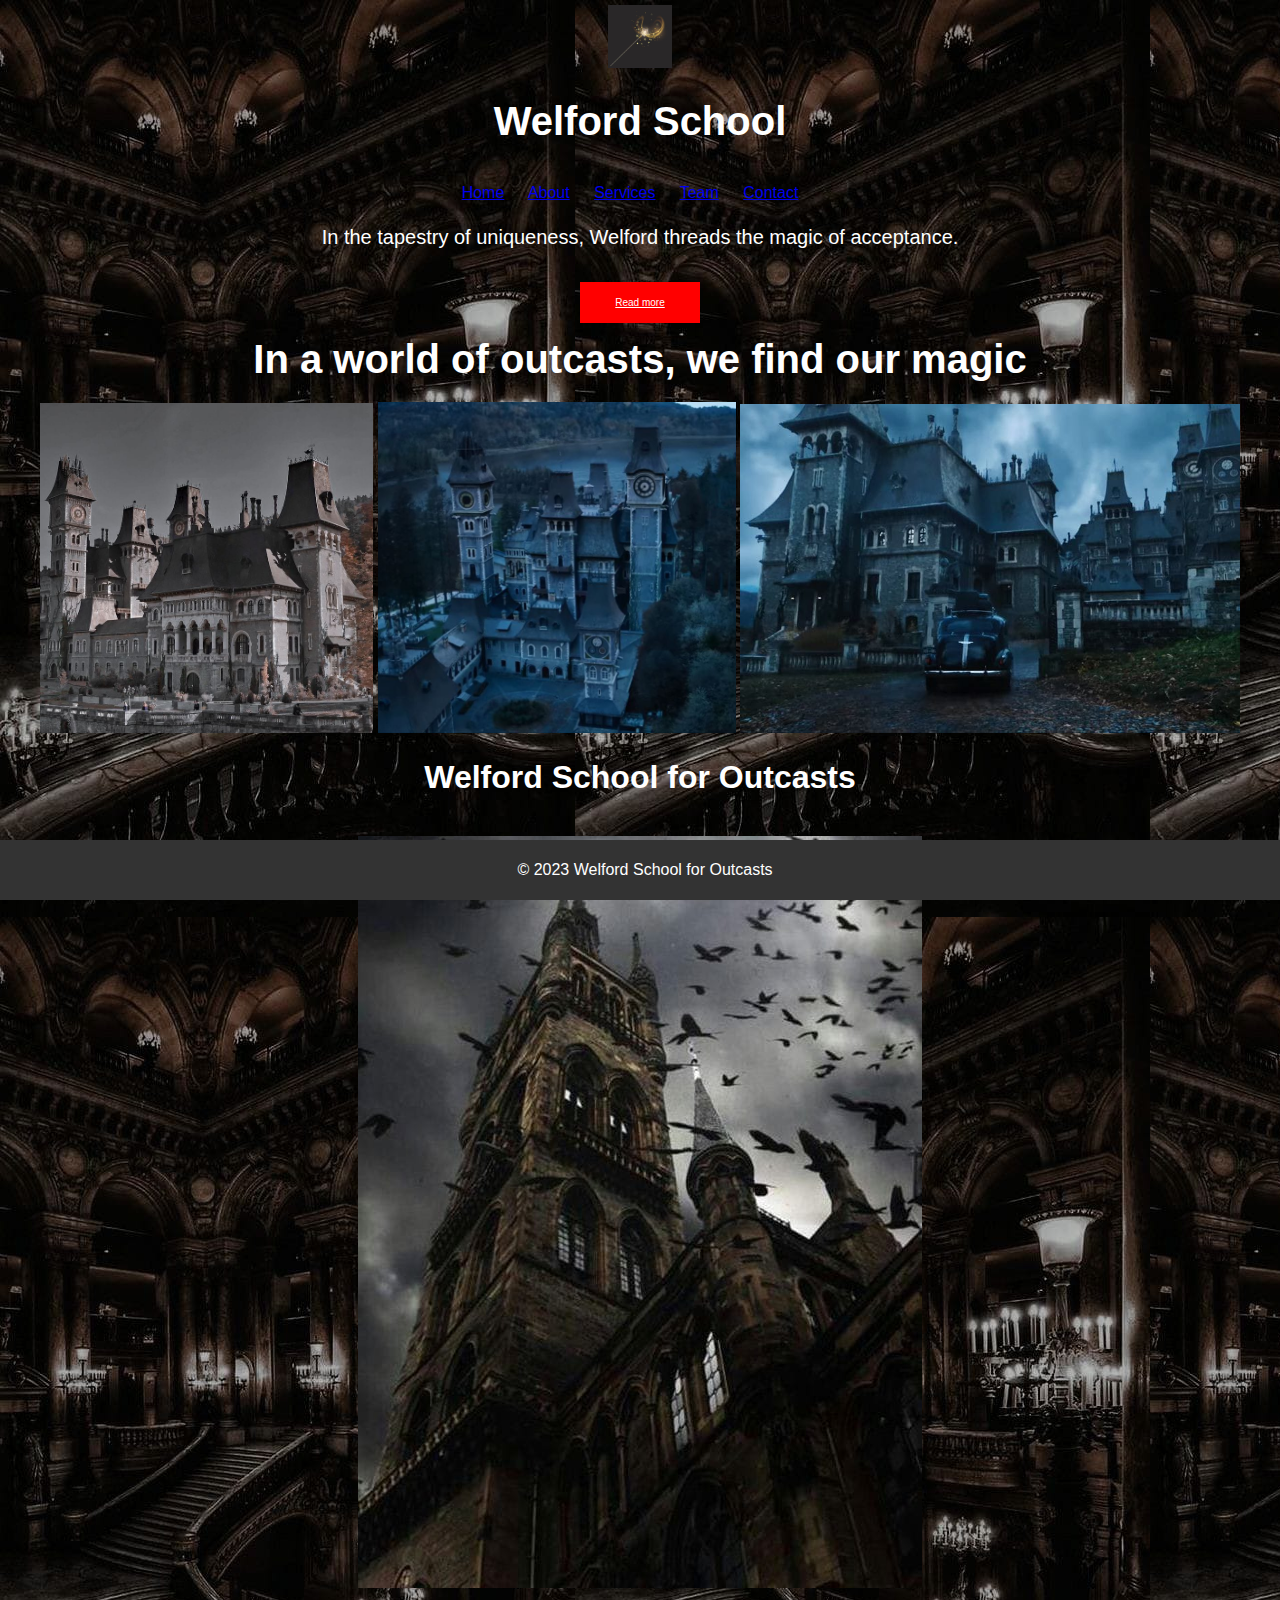
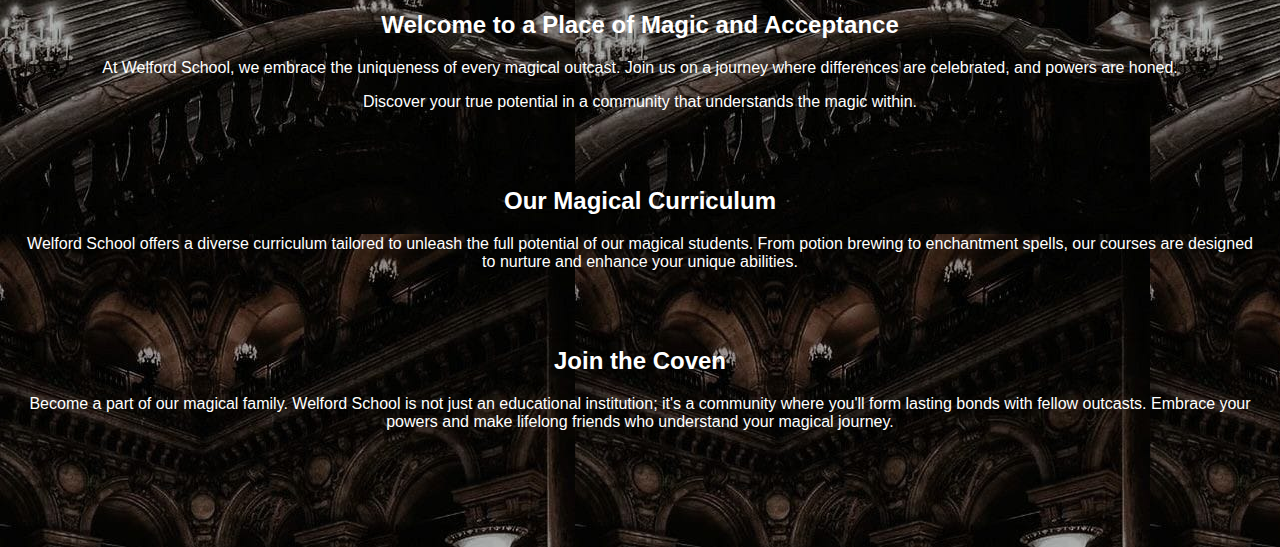
<file: index.html>
<!DOCTYPE html>
<html>
<head>
     <meta charset="utf-8">
     <meta name="viewport" content="width=device-width, intial-scale=1">
     <title>Background Image</title>
</head>
<body background="w1.jpg">
</body>
</html>

<div style="margin-top:5px;"><img style="width:5%;"src="ww.jpg">
<h1 style="color:white; font-size:40px; text-align:center;">Welford School</h1>


<div style="text-align:center; margin-top:40px;">
<a style=" padding-right:20px;" href="home.html">Home</a>
<a style=" padding-right:20px;"href="about.html">About</a>
<a style=" padding-right:20px;"href="services.html">Services</a>
<a style=" padding-right:20px;"href="team.html">Team</a>
<a style=" padding-right:20px;"href="contact.html">Contact</a>
</div>

<p style="font-size:20px; text-align:center; line-height: 30px; margin-bottom:40px;color:white">In the tapestry of uniqueness, Welford threads the magic of acceptance.</p>

<div style="text-align:center"><a style="font-size:10px; background-color:red;padding:15px 35px 15px 35px;color:white;"href="https://en.wikipedia.org/wiki/Magician_(fantasy)">Read more</a></div>

<h1 style="width:60%">

<h1 style="font-size:40px; text-align:center;color:white">In a world of outcasts, we find our magic</h1>

 <img style="width:26%;"src="w2.jpg">
 <img style="width:28%;"src="w3.jpg">
<img style="width:39%;"src="w4.jpg">




<!DOCTYPE html>
<html lang="en">
<head>
    <meta charset="UTF-8">
    <meta name="viewport" content="width=device-width, initial-scale=1.0">
    <title>Welford School for Outcasts</title>
    <style>
        body {
font-family: 'Arial', sans-serif;
            background-color: #f0f0f0;
            
            margin: 0;
            padding: 0;
            text-align: center;
color:white
        }

        
        h1 {
            margin-bottom: 20px;
        }

        section {
            padding: 20px;
        }

        .intro-image {
            max-width: 100%;
            height: auto;
        }

        footer {
            background-color: #333;
            color: #fff;
            padding: 5px;
            position: fixed;
            bottom: 0;
            width: 100%;
        }
    </style>
</head>
<body>

    <header>
        <h1>Welford School for Outcasts</h1>
    </header>

    <section>
        <img src="w5.jpg" alt="Welford School" class="intro-image">
        <h2>Welcome to a Place of Magic and Acceptance</h2>
        <p>At Welford School, we embrace the uniqueness of every magical outcast. Join us on a journey where differences are celebrated, and powers are honed.</p>
        <p>Discover your true potential in a community that understands the magic within.</p>
    </section>

    <section>
        <h2>Our Magical Curriculum</h2>
        <p>Welford School offers a diverse curriculum tailored to unleash the full potential of our magical students. From potion brewing to enchantment spells, our courses are designed to nurture and enhance your unique abilities.</p>
    </section>

    <section>
        <h2>Join the Coven</h2>
        <p>Become a part of our magical family. Welford School is not just an educational institution; it's a community where you'll form lasting bonds with fellow outcasts. Embrace your powers and make lifelong friends who understand your magical journey.</p>
    </section>



    <footer>
        <p>&copy; 2023 Welford School for Outcasts</p>
    </footer>
<section>
<section>

</body>
</html>
</file>
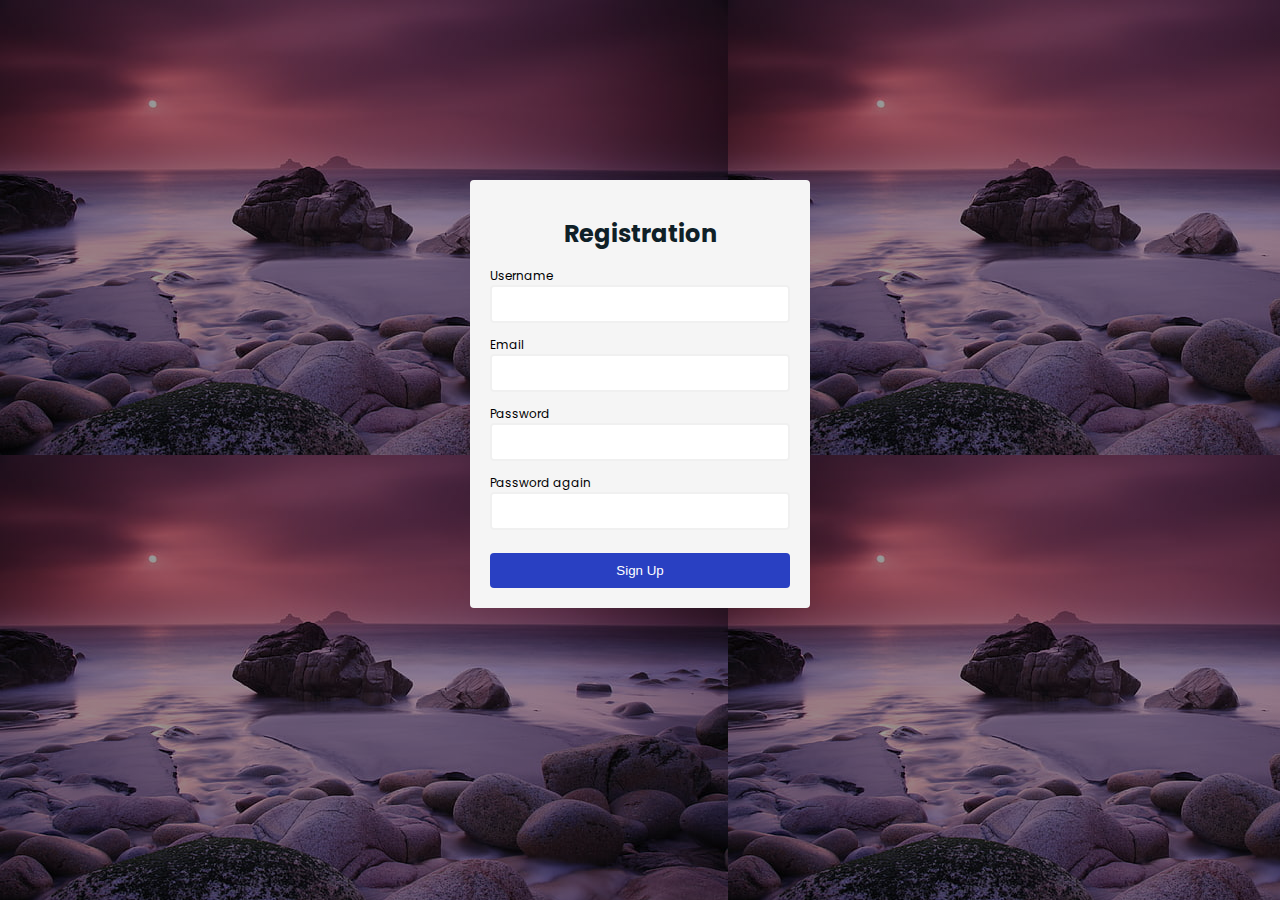
<file: web proj2/index.html>
<html lang="en">
<head>
    <meta charset="UTF-8">
    <meta http-equiv="X-UA-Compatible" content="IE=edge">
    <meta name="viewport" content="width=device-width, initial-scale=1.0">
    <title>Form Validation</title>
    <link rel="preconnect" href="https://fonts.googleapis.com">
    <link rel="preconnect" href="https://fonts.gstatic.com" crossorigin>
    <link href="https://fonts.googleapis.com/css2?family=Poppins:wght@400;700&display=swap" rel="stylesheet">
    <link rel="stylesheet" href="./style.css">
    <script defer src="./index.js"></script>
</head>
<body>
    <div class="container">
        <form id="form" action="/">
            <h1>Registration</h1>
            <div class="input-control">
                <label for="username">Username</label>
                <input id="username" name="username" type="text">
                <div class="error"></div>
            </div>
            <div class="input-control">
                <label for="email">Email</label>
                <input id="email" name="email" type="text">
                <div class="error"></div>
            </div>
            <div class="input-control">
                <label for="password">Password</label>
                <input id="password"name="password" type="password">
                <div class="error"></div>
            </div>
            <div class="input-control">
                <label for="password2">Password again</label>
                <input id="password2"name="password2" type="password">
                <div class="error"></div>
            </div>
            <button type="submit">Sign Up</button>
        </form>
    </div>
</body>
</html>
</file>
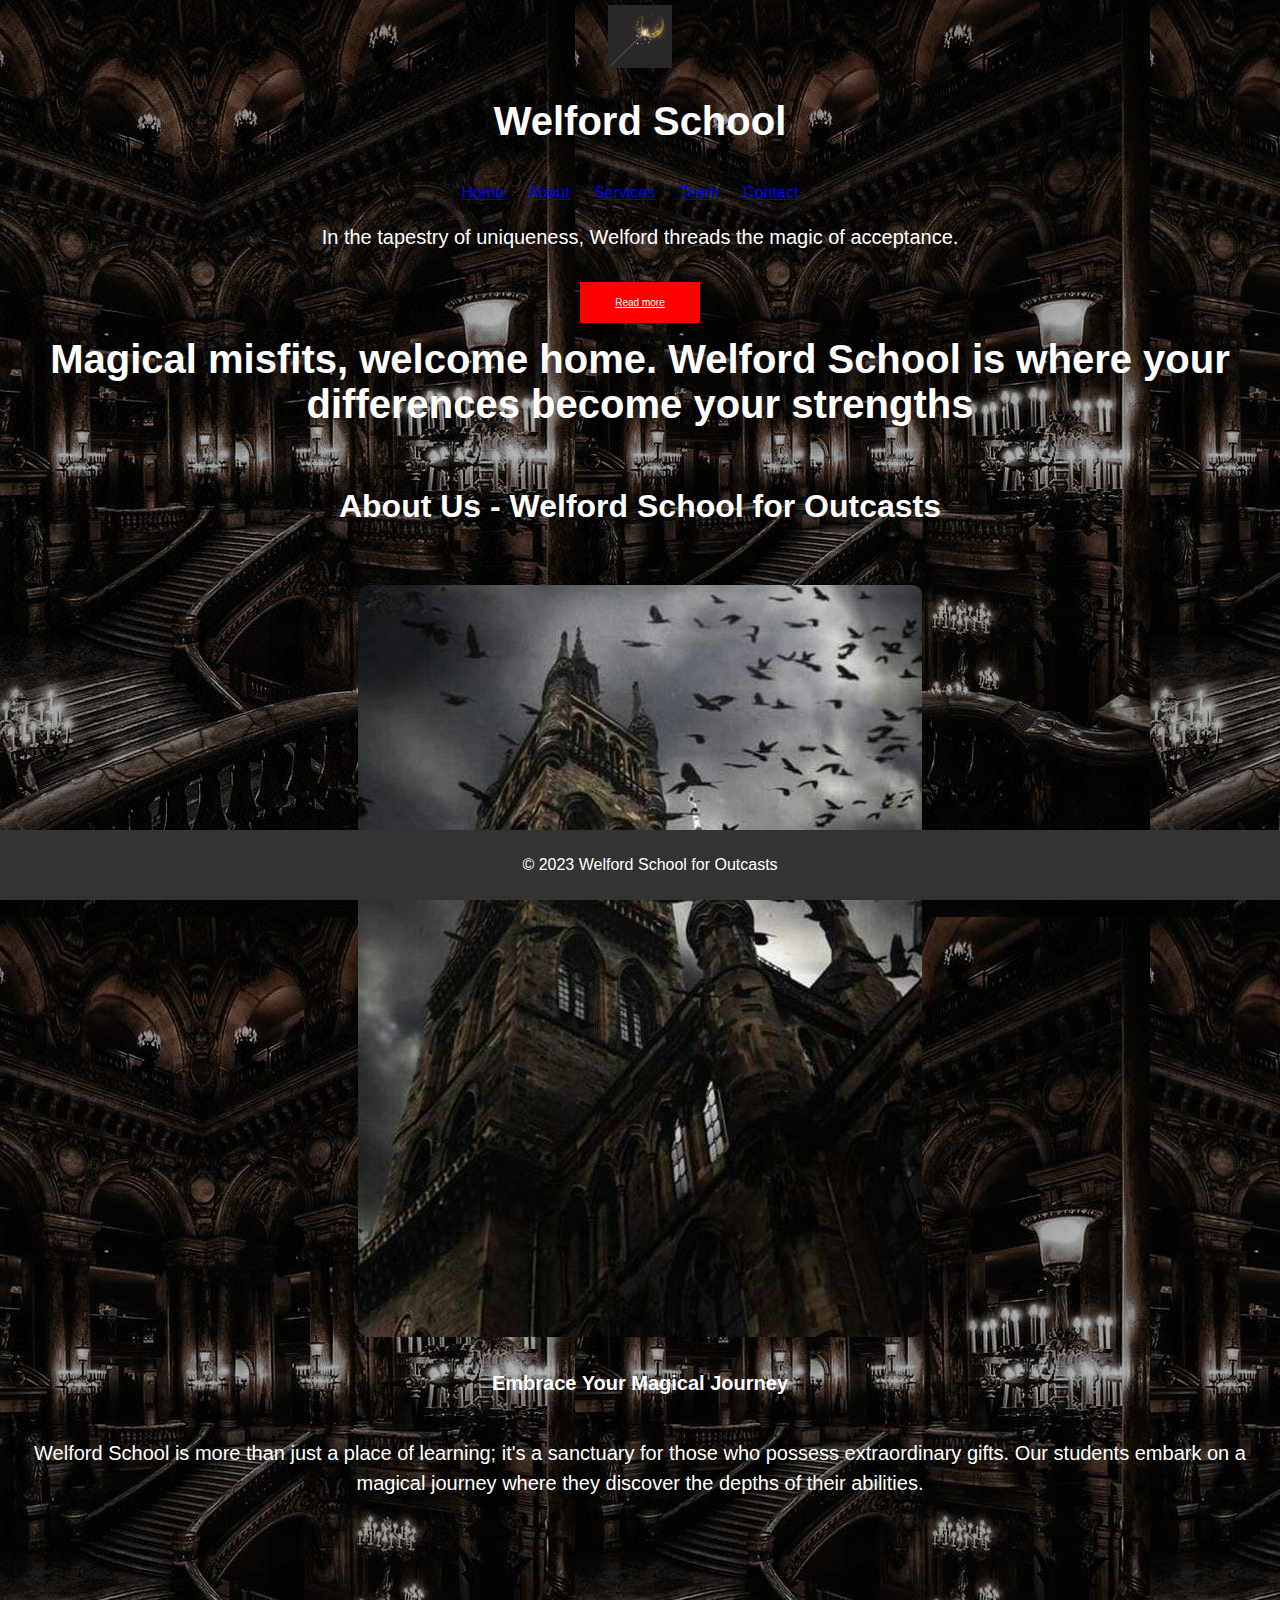
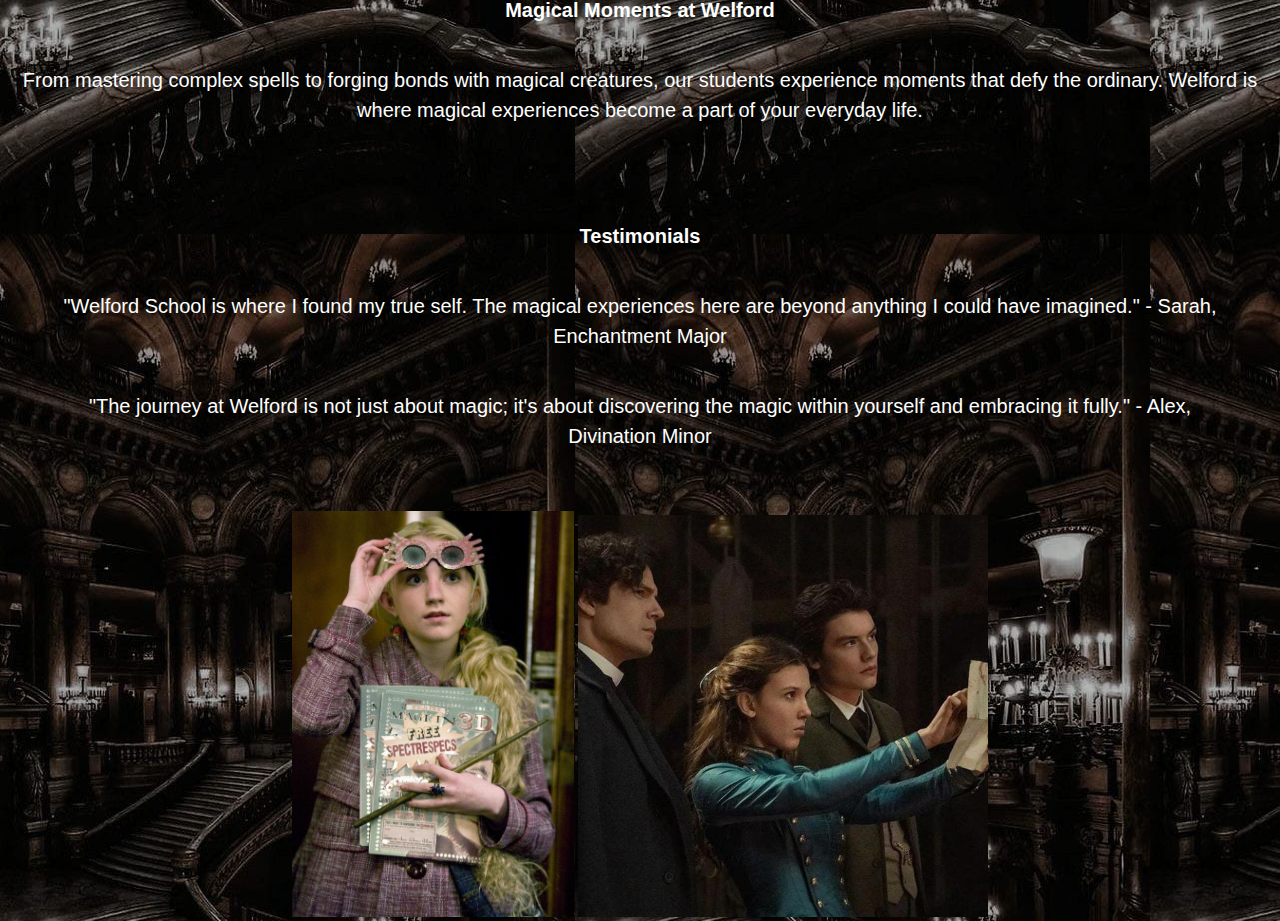
<file: about.html>
<!DOCTYPE html>
<html>
<head>
     <meta charset="utf-8">
     <meta name="viewport" content="width=device-width, intial-scale=1">
     <title>Background Image</title>
</head>
<body background="w1.jpg">
</body>
</html>

<div style="margin-top:5px;"><img style="width:5%;"src="ww.jpg">
<h1 style="color:white; font-size:40px; text-align:center;">Welford School</h1>


<div style="text-align:center; margin-top:40px;">
<a style=" padding-right:20px;" href="home.html">Home</a>
<a style=" padding-right:20px;"href="about.html">About</a>
<a style=" padding-right:20px;"href="services.html">Services</a>
<a style=" padding-right:20px;"href="team.html">Team</a>
<a style=" padding-right:20px;"href="contact.html">Contact</a>
</div>

<p style="font-size:20px; text-align:center; line-height: 30px; margin-bottom:40px;color:white">In the tapestry of uniqueness, Welford threads the magic of acceptance.</p>

<div style="text-align:center"><a style="font-size:10px; background-color:red;padding:15px 35px 15px 35px;color:white;"href="https://en.wikipedia.org/wiki/Magician_(fantasy)">Read more</a></div>

<h1 style="width:60%">

<h1 style="font-size:40px; text-align:center;color:white">Magical misfits, welcome home. Welford School is where your differences become your strengths</h1>



<!DOCTYPE html>
<html lang="en">
<head>
    <meta charset="UTF-8">
    <meta name="viewport" content="width=device-width, initial-scale=1.0">
    <title>About Us - Welford School for Outcasts</title>
    <style>
        body {
            font-family: 'Arial', sans-serif;
            background-color: #f0f0f0;
            margin: 0;
            padding: 0;
            text-align: center;
        }

        header {
         
            color: white;
            padding: 20px;
        }

        h1 {
            margin-bottom: 20px;
color:"white"
        }

        section {
            padding: 20px;
        }

        .student-image {
            max-width: 100%;
            height: auto;
            border-radius: 10px;
            margin-bottom: 10px;
        }

        footer {
            background-color: #333;
            color:white;
            padding: 10px;
            position: fixed;
            bottom: 0;
            width: 100%;
        }
    </style>
</head>
<body>

    <header>
        <h1>About Us - Welford School for Outcasts</h1>
    </header>

    <section>
        <img src="w5.jpg" alt="Student Experience" class="student-image">
        <h2 style="font-size:20px; text-align:center; line-height: 30px; margin-bottom:40px;color:white">Embrace Your Magical Journey</h2>
        <p style="font-size:20px; text-align:center; line-height: 30px; margin-bottom:40px;color:white">Welford School is more than just a place of learning; it's a sanctuary for those who possess extraordinary gifts. Our students embark on a magical journey where they discover the depths of their abilities.</p>
    </section>

    <section>
        <h2 style="font-size:20px; text-align:center; line-height: 30px; margin-bottom:40px;color:white">Magical Moments at Welford</h2>
        <p style="font-size:20px; text-align:center; line-height: 30px; margin-bottom:40px;color:white">From mastering complex spells to forging bonds with magical creatures, our students experience moments that defy the ordinary. Welford is where magical experiences become a part of your everyday life.</p>
    </section>

    <section>
        <h2 style="font-size:20px; text-align:center; line-height: 30px; margin-bottom:40px;color:white">Testimonials</h2>
        <blockquote>
            <p style="font-size:20px; text-align:center; line-height: 30px; margin-bottom:40px;color:white">"Welford School is where I found my true self. The magical experiences here are beyond anything I could have imagined." - Sarah, Enchantment Major</p>
        </blockquote>
        <blockquote>
            <p style="font-size:20px; text-align:center; line-height: 30px; margin-bottom:40px;color:white">"The journey at Welford is not just about magic; it's about discovering the magic within yourself and embracing it fully." - Alex, Divination Minor</p>
        </blockquote>
    </section>
  <img style="width:22%;"src="WA.jpg">
 <img style="width:32%;"src="WA1.jpg">
    <footer>
        <p>&copy; 2023 Welford School for Outcasts</p>
    </footer>

</body>
</html>
</file>
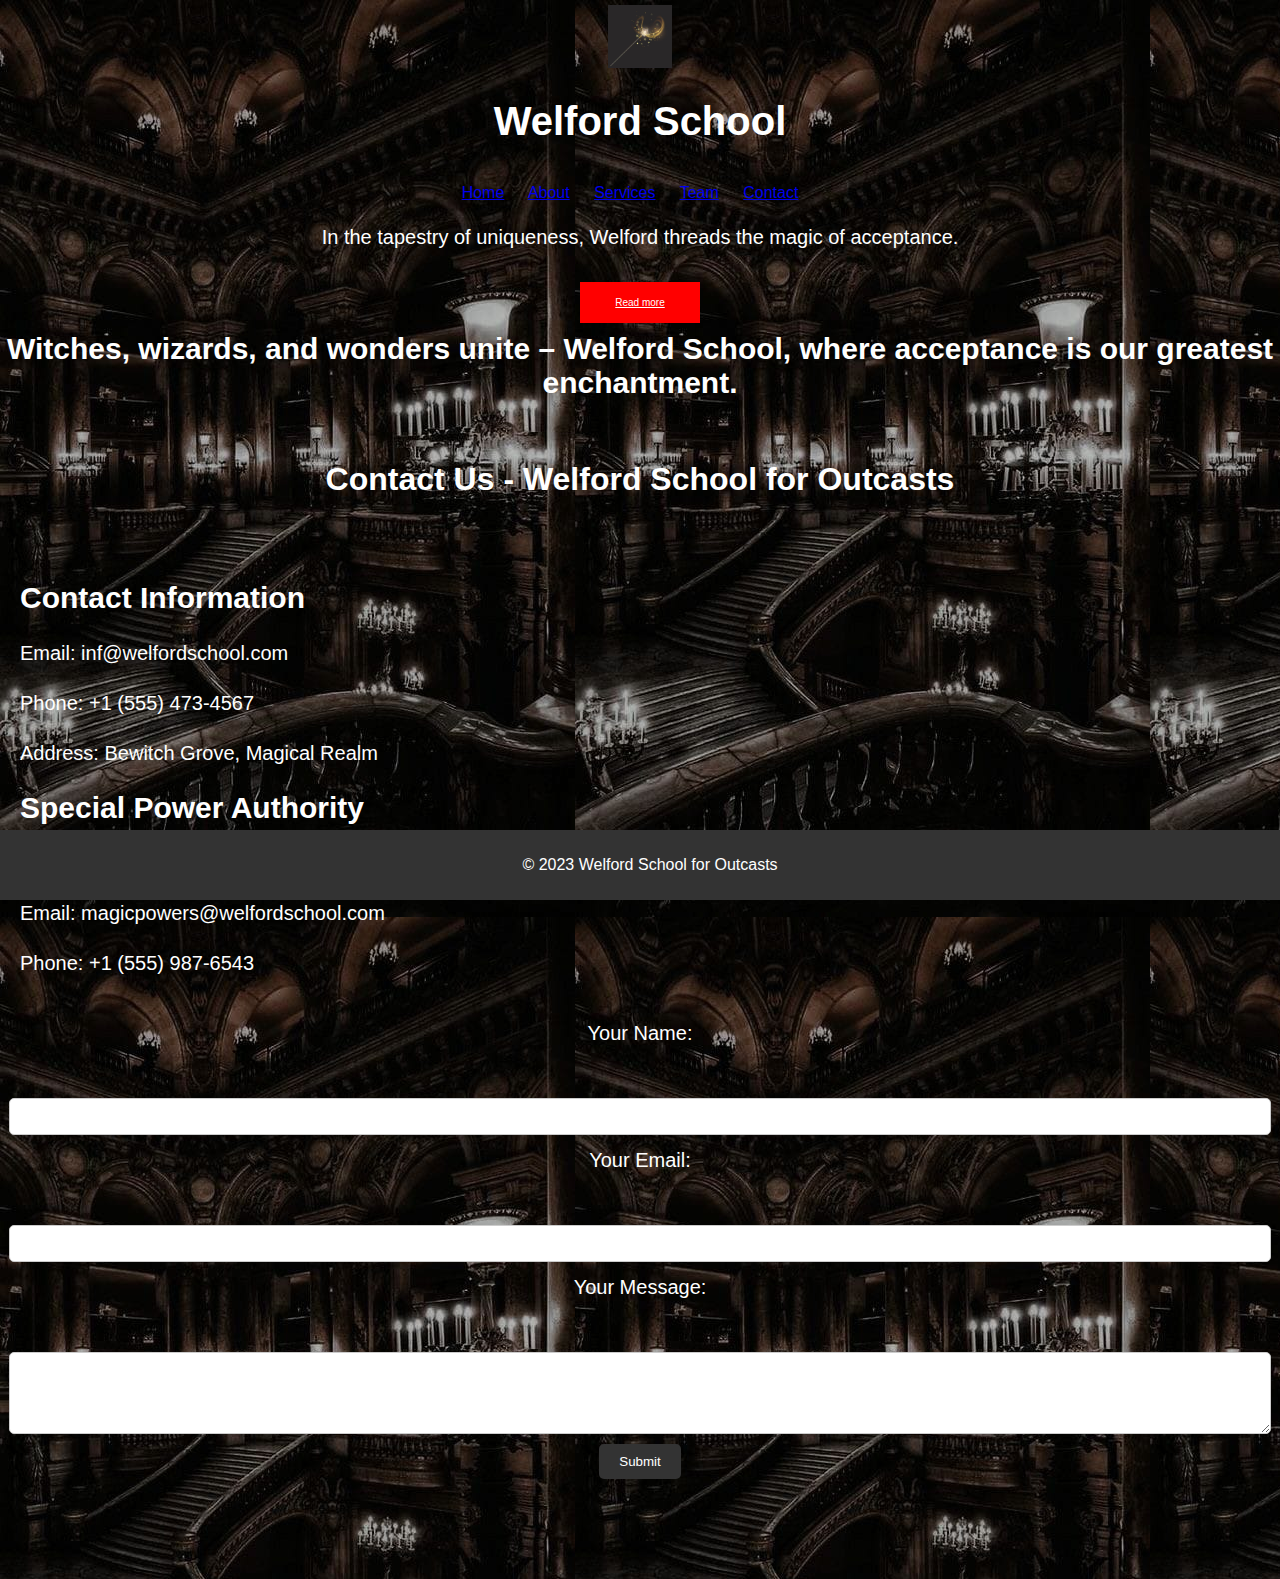
<file: contact.html>
<!DOCTYPE html>
<html>
<head>
     <meta charset="utf-8">
     <meta name="viewport"content="width=device-width, intial-scale=1">
     <title>Background Image</title>
</head>
<body background="w1.jpg">
</body>
</html>

<div style="margin-top:5px;"><img style="width:5%;"src="ww.jpg">
<h1 style="color:white; font-size:40px; text-align:center;">Welford School</h1>


<div style="text-align:center; margin-top:40px;">
<a style=" padding-right:20px;" href="home.html">Home</a>
<a style=" padding-right:20px;"href="about.html">About</a>
<a style=" padding-right:20px;"href="services.html">Services</a>
<a style=" padding-right:20px;"href="team.html">Team</a>
<a style=" padding-right:20px;"href="contact.html">Contact</a>


</div> 

<p style="font-size:20px; text-align:center; line-height: 30px; margin-bottom:40px;color:white">In the tapestry of uniqueness, Welford threads the magic of acceptance.</p>

<div style="text-align:center"><a style="font-size:10px; background-color:red;padding:15px 35px 15px 35px;color:white;"href="https://en.wikipedia.org/wiki/Magician_(fantasy)">Read more</a></div>

<h1 style="width:60%">

<h1 style="font-size:30px; text-align:center;color:white">Witches, wizards, and wonders unite – Welford School, where acceptance is our greatest enchantment.</h1>


<!DOCTYPE html>
<html lang="en">
<head>
    <meta charset="UTF-8">
    <meta name="viewport" content="width=device-width, initial-scale=1.0">
    <title>Contact Us - Welford School for Outcasts</title>
    <style>
        body {
            font-family: 'Arial', sans-serif;
          
            margin: 0;
            padding: 0;
            text-align: center;
        }

        header {
         
            color: #fff;
            padding: 20px;
        }

        h1 {
            margin-bottom: 20px;
        }

        section {
            padding: 20px;
        }

        .contact-details {
            display: flex;
            justify-content: space-around;
            margin-bottom: 20px;
        }

        .contact-info {
            text-align: left;
        }

        form {
            display: flex;
            flex-direction: column;
            align-items: center;
        }

        input, textarea {
            width: 100%;
            margin: 10px 0;
            padding: 10px;
            border: 1px solid #ccc;
            border-radius: 5px;
        }

        button {
            background-color: #333;
            color: #fff;
            padding: 10px 20px;
            border: none;
            border-radius: 5px;
            cursor: pointer;
        }

        footer {
            background-color: #333;
            color: #fff;
            padding: 10px;
            position: fixed;
            bottom: 0;
            width: 100%;
        }
    </style>
</head>
<body>

    <header>
        <h1>Contact Us - Welford School for Outcasts</h1>
    </header>

    <section>
        <div style="font-size:20px; text-align:center; line-height: 30px; margin-bottom:40px;color:white">
            <div class="contact-info">
                <h2>Contact Information</h2>
                <p>Email: inf@welfordschool.com</p>
                <p>Phone: +1 (555) 473-4567</p>
                <p>Address: Bewitch Grove, Magical Realm</p>
            </div>

            <div class="contact-info">
                <h2>Special Power Authority</h2>
                <p>For inquiries regarding special power authorization and control:</p>
                <p>Email: magicpowers@welfordschool.com</p>
                <p>Phone: +1 (555) 987-6543</p>
            </div>
        </div>

         <form id="contactForm" action="submit.html" method="post" onsubmit="return validateForm()">
       <label style="font-size:20px; text-align:center; line-height: 30px; margin-bottom:40px;color:white;for="name">Your Name:</label>

      <input type="text" id="name" name="name" required>

      <label style="font-size:20px; text-align:center; line-height: 30px; margin-bottom:40px;color:white; for="email">Your Email:</label>

      <input type="email" id="email" name="email" required>

       <label style="font-size:20px; text-align:center; line-height: 30px; margin-bottom:40px;color:white; for="message">Your Message:</label>

      <textarea id="message" name="message" rows="4" required></textarea>

      <button type="submit">Submit</button>
<a href="submit.html"></a>
    </form>
</div>


    <footer>
        <p>&copy; 2023 Welford School for Outcasts</p>
    </footer>
<section>
<section>

</body>
</html>
</file>
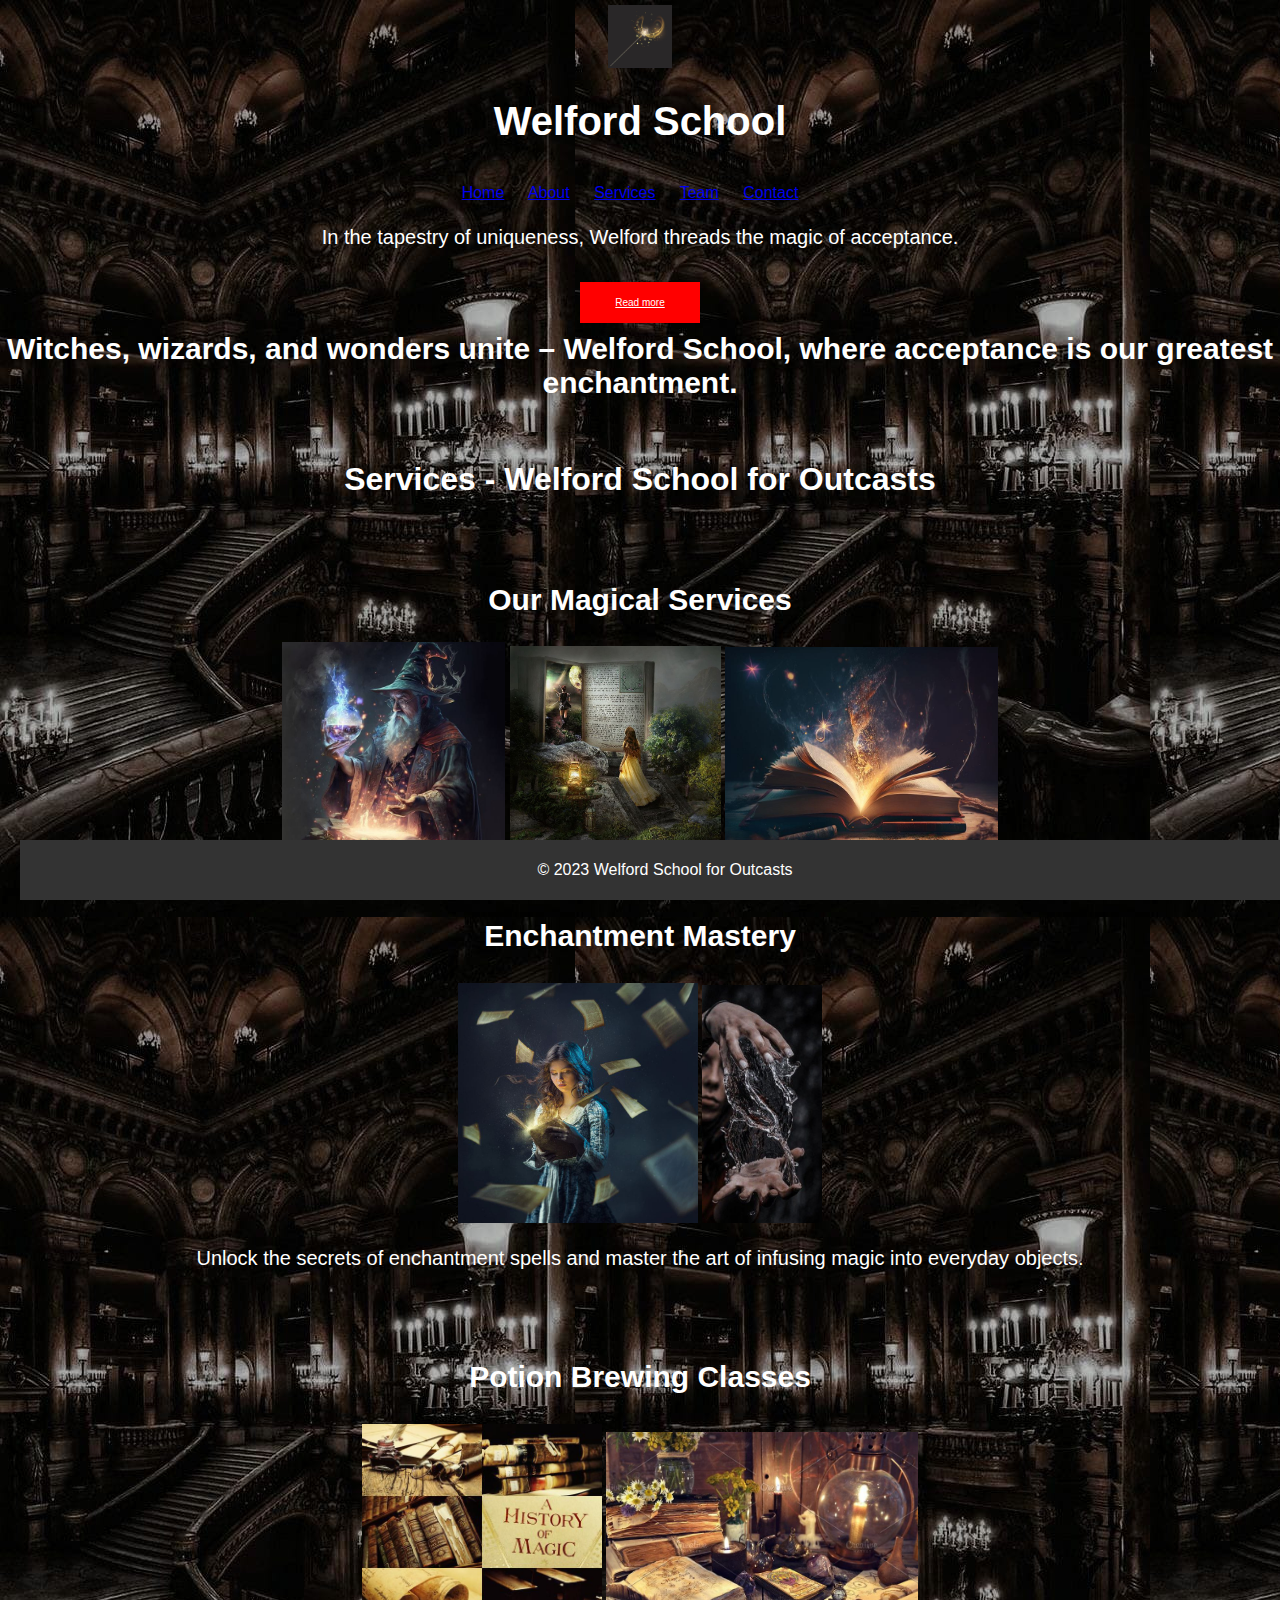
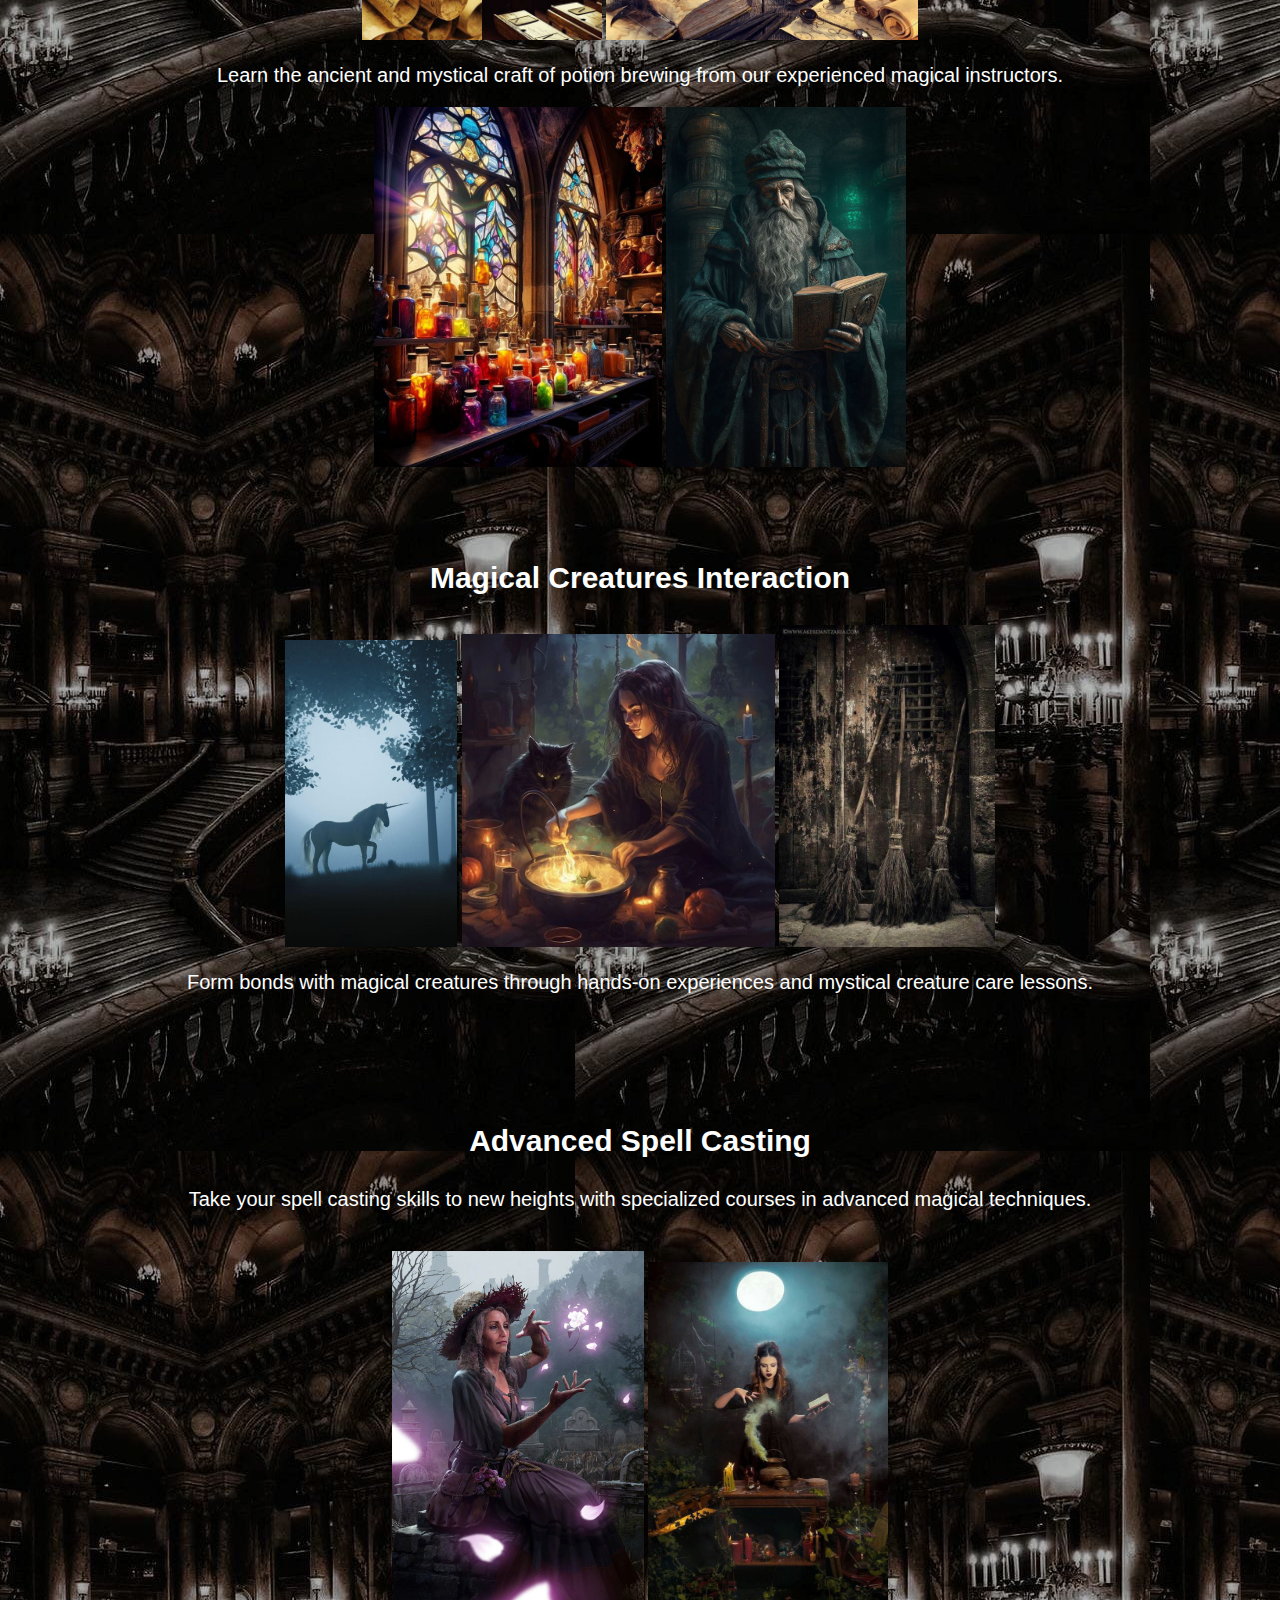
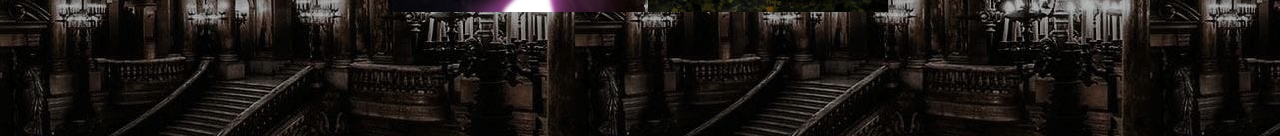
<file: services.html>
<!DOCTYPE html>
<html>
<head>
     <meta charset="utf-8">
     <meta name="viewport" content="width=device-width, intial-scale=1">
     <title>Background Image</title>
</head>
<body background="w1.jpg">
</body>
</html>

<div style="margin-top:5px;"><img style="width:5%;"src="ww.jpg">
<h1 style="color:white; font-size:40px; text-align:center;">Welford School</h1>


<div style="text-align:center; margin-top:40px;">
<a style=" padding-right:20px;" href="home.html">Home</a>
<a style=" padding-right:20px;"href="about.html">About</a>
<a style=" padding-right:20px;"href="services.html">Services</a>
<a style=" padding-right:20px;"href="team.html">Team</a>
<a style=" padding-right:20px;"href="contact.html">Contact</a>
</div>

<p style="font-size:20px; text-align:center; line-height: 30px; margin-bottom:40px;color:white">In the tapestry of uniqueness, Welford threads the magic of acceptance.</p>

<div style="text-align:center"><a style="font-size:10px; background-color:red;padding:15px 35px 15px 35px;color:white;"href="https://en.wikipedia.org/wiki/Magician_(fantasy)">Read more</a></div>

<h1 style="width:60%">

<h1 style="font-size:30px; text-align:center;color:white">Witches, wizards, and wonders unite – Welford School, where acceptance is our greatest enchantment.</h1>


<!DOCTYPE html>
<html lang="en">
<head>
    <meta charset="UTF-8">
    <meta name="viewport" content="width=device-width, initial-scale=1.0">
    <title>Services - Welford School for Outcasts</title>
    <style>
        body {
            font-family: 'Arial', sans-serif;
            background-color: #f0f0f0;
            margin: 0;
            padding: 0;
            text-align: center;
        }

        header {
      
            color: #fff;
            padding: 20px;
        }

        h1 {
            margin-bottom: 20px;
        }

        section {
            padding: 20px;
        }

        .service-icon {
            width: 80px;
            height: 80px;
            margin-bottom: 10px;
        }

        footer {
         background-color: #333;
            color: #fff;
            padding: 5px;
            position: fixed;
            bottom: 0;
            width: 100%;
        }
 
    </style>
</head>
<body>

    <header>
        <h1>Services - Welford School for Outcasts</h1>
    </header>

    <section>
        <h2 style="font-size:30px; text-align:center;color:white">Our Magical Services</h2>

        <div>
             <img style="width:18%;"src="E1.jpg">
 <img style="width:17%;"src="E2.jpg">
 <img style="width:22%;"src="E3.jpg">

<section>


            <h3 style="font-size:30px; text-align:center;color:white">Enchantment Mastery</h3>

<img  style="width:20%;"src="13.jpg">
<img  style="width:10%;"src="14.jpg">

            <p style="font-size:20px; text-align:center;color:white">Unlock the secrets of enchantment spells and master the art of infusing magic into everyday objects.</p>
        </div>
<section>
        <div>


            <h3 style="font-size:30px; text-align:center;color:white">Potion Brewing Classes</h3>
<img style="width:20%;"src="22.jpg">
<img style="width:26%;"src="21.jpg">
            <p style="font-size:20px; text-align:center;color:white">Learn the ancient and mystical craft of potion brewing from our experienced magical instructors.</p>
        </div>

        <div>
            <img style="width:24%;"src="23.jpg">

 <img style="width:20%;"src="2.jpg">
<section>

<section>
<section>
            <h3 style="font-size:30px; text-align:center;color:white">Magical Creatures Interaction</h3>
<img style="width:16%;"src="02.jpg">
<img style="width:29%;"src="01.jpg">
<img style="width:20%;"src="11.jpg">
            <p style="font-size:20px; text-align:center;color:white">Form bonds with magical creatures through hands-on experiences and mystical creature care lessons.</p>
        </div>

        <div>
           
<section>


            <h3 style="font-size:30px; text-align:center;color:white">Advanced Spell Casting</h3>
            <p style="font-size:20px; text-align:center;color:white">Take your spell casting skills to new heights with specialized courses in advanced magical techniques.</p>
        </div>

<img style="width:21%;"src="12.jpg">
<img style="width:20%;"src="15.jpg">
   
</section>

    <footer>
        <p>&copy; 2023 Welford School for Outcasts</p>
    </footer>
<section>
<section>


</body>
</html>
</file>
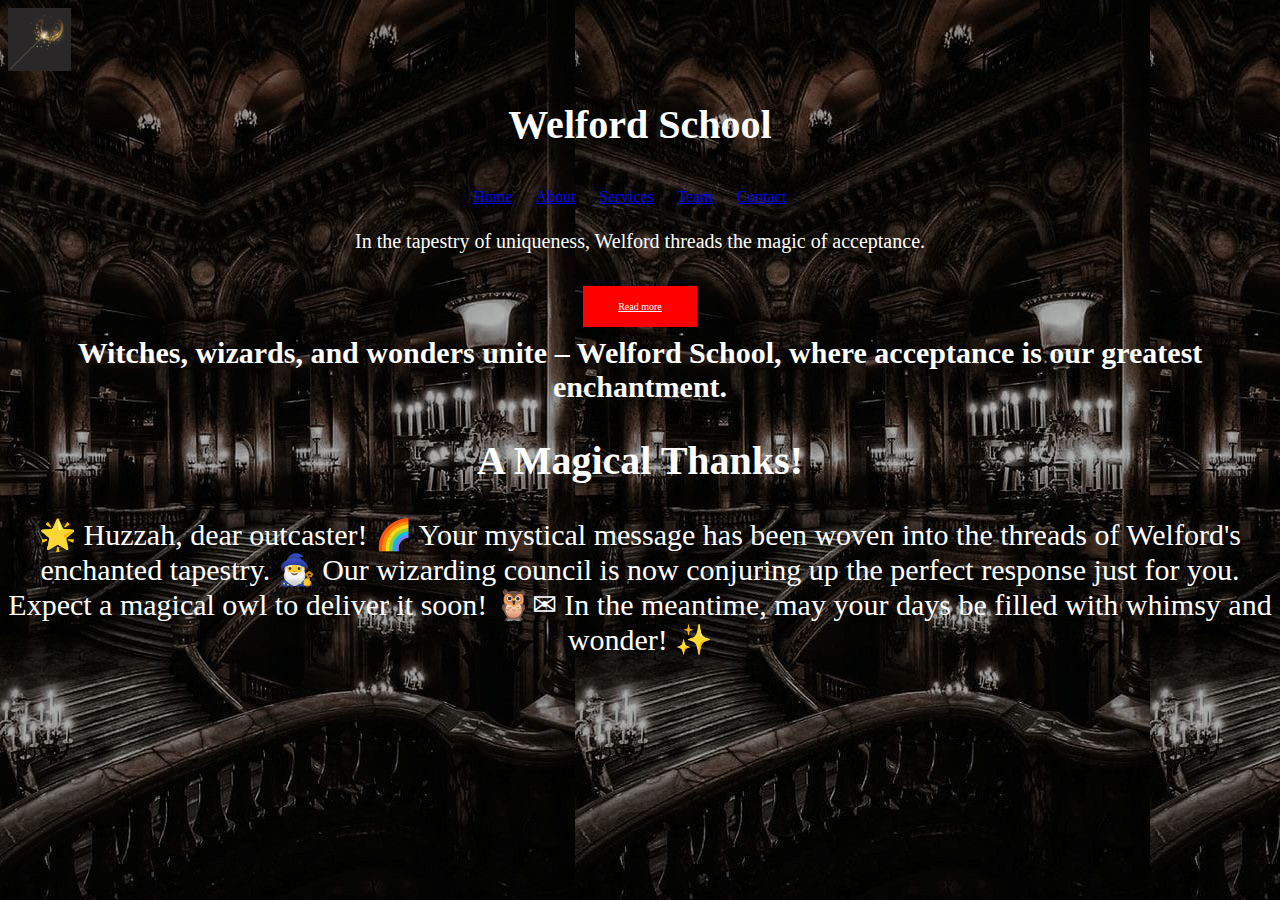
<file: submit.html>
<!DOCTYPE html>
<html>
<head>
     <meta charset="utf-8">
     <meta name="viewport"content="width=device-width, intial-scale=1">
     <title>Background Image</title>
</head>
<body background="w1.jpg">
</body>
</html>

<div style="margin-top:5px;"><img style="width:5%;"src="ww.jpg">
<h1 style="color:white; font-size:40px; text-align:center;">Welford School</h1>


<div style="text-align:center; margin-top:40px;">
<a style=" padding-right:20px;" href="home.html">Home</a>
<a style=" padding-right:20px;"href="about.html">About</a>
<a style=" padding-right:20px;"href="services.html">Services</a>
<a style=" padding-right:20px;"href="team.html">Team</a>
<a style=" padding-right:20px;"href="contact.html">Contact</a>


</div> 

<p style="font-size:20px; text-align:center; line-height: 30px; margin-bottom:40px;color:white">In the tapestry of uniqueness, Welford threads the magic of acceptance.</p>

<div style="text-align:center"><a style="font-size:10px; background-color:red;padding:15px 35px 15px 35px;color:white;"href="https://en.wikipedia.org/wiki/Magician_(fantasy)">Read more</a></div>

<h1 style="width:60%">

<h1 style="font-size:30px; text-align:center;color:white">Witches, wizards, and wonders unite – Welford School, where acceptance is our greatest enchantment.</h1>



<!DOCTYPE html>
<html lang="en">
<head>
  <meta charset="UTF-8">
  <meta name="viewport" content="width=device-width, initial-scale=1.0">
  <title>Magical Thanks from Welford School for Outcasts</title>
</head>
<body>

  <h2  style="font-size:40px; text-align:center;color:white">A Magical Thanks!</h2>

  <p  style="font-size:30px; text-align:center;color:white">🌟 Huzzah, dear outcaster! 🌈 Your mystical message has been woven into the threads of Welford's enchanted tapestry. 🧙‍♂ Our wizarding council is now conjuring up the perfect response just for you. Expect a magical owl to deliver it soon! 🦉✉ In the meantime, may your days be filled with whimsy and wonder! ✨</p>

</body>
</html>
</file>
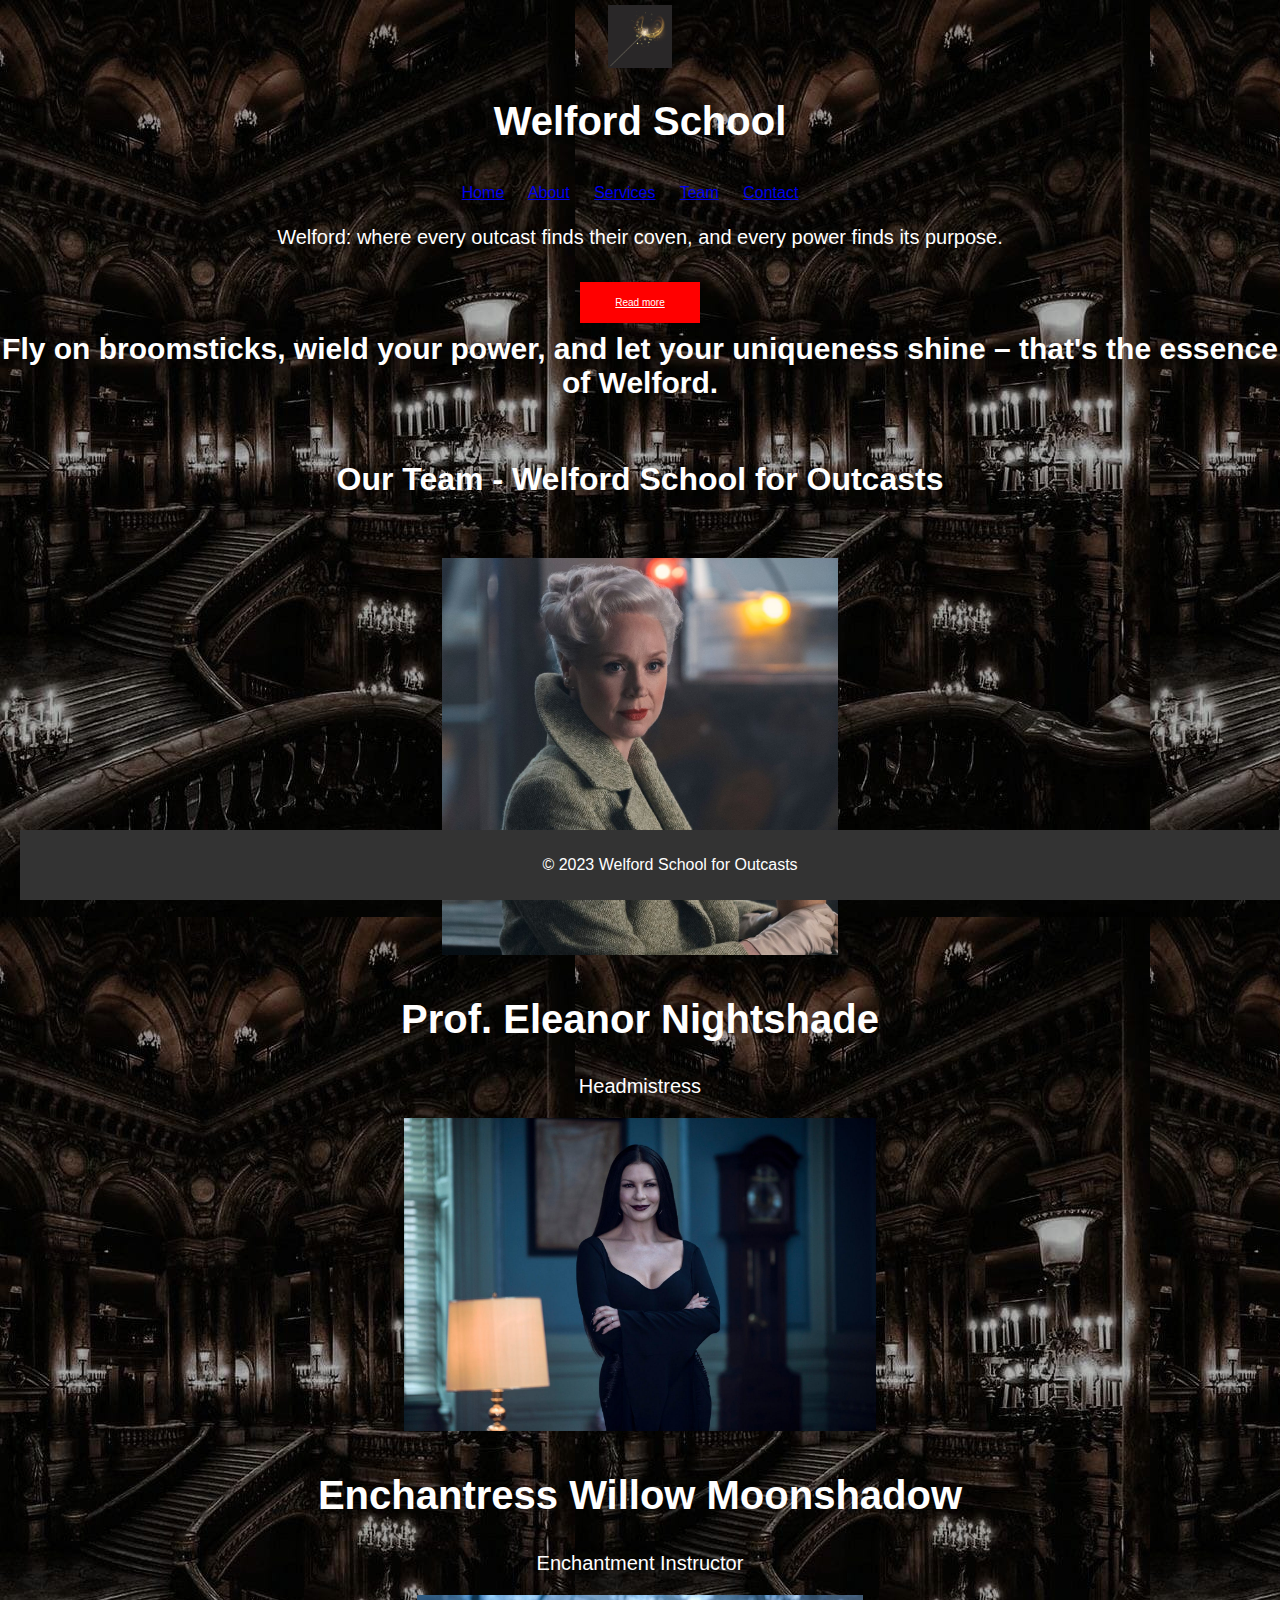
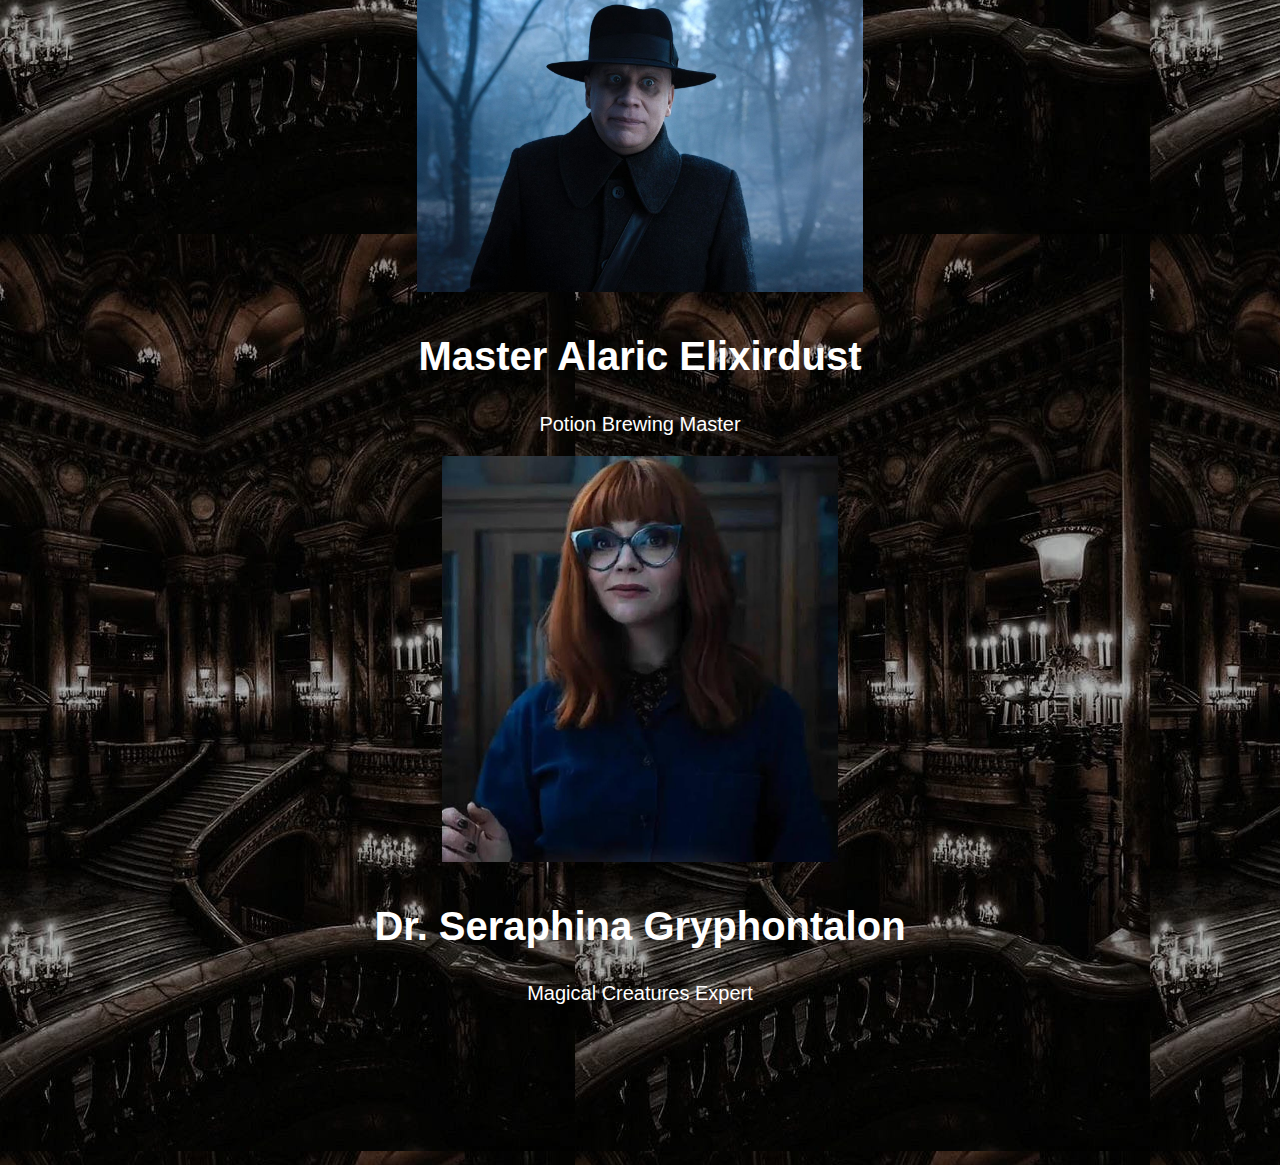
<file: team.html>
<!DOCTYPE html>
<html>
<head>
     <meta charset="utf-8">
     <meta name="viewport" content="width=device-width, intial-scale=1">
     <title>Background Image</title>
</head>
<body background="w1.jpg">
</body>
</html>

<div style="margin-top:5px;"><img style="width:5%;"src="ww.jpg">
<h1 style="color:white; font-size:40px; text-align:center;">Welford School</h1>


<div style="text-align:center; margin-top:40px;">
<a style=" padding-right:20px;" href="home.html">Home</a>
<a style=" padding-right:20px;"href="about.html">About</a>
<a style=" padding-right:20px;"href="services.html">Services</a>
<a style=" padding-right:20px;"href="team.html">Team</a>
<a style=" padding-right:20px;"href="contact.html">Contact</a>
</div>

<p style="font-size:20px; text-align:center; line-height: 30px; margin-bottom:40px;color:white">Welford: where every outcast finds their coven, and every power finds its purpose.</p>

<div style="text-align:center"><a style="font-size:10px; background-color:red;padding:15px 35px 15px 35px;color:white;"href="https://en.wikipedia.org/wiki/Magician_(fantasy)">Read more</a></div>

<h1 style="width:60%">

<h1 style="font-size:30px; text-align:center;color:white">Fly on broomsticks, wield your power, and let your uniqueness shine – that's the essence of Welford.</h1>


<!DOCTYPE html>
<html lang="en">
<head>
    <meta charset="UTF-8">
    <meta name="viewport" content="width=device-width, initial-scale=1.0">
    <title>Our Team - Welford School for Outcasts</title>
    <style>
        body {
            font-family: 'Arial', sans-serif;
            background-color: #f0f0f0;
            margin: 0;
            padding: 0;
            text-align: center;
        }

        header {
            
            color: #fff;
            padding: 20px;
        }

        h1 {
            margin-bottom: 20px;
        }

        section {
            padding: 20px;
        }

        .team-member {
            display: flex;
            flex-direction: column;
            align-items: center;
            margin-bottom: 20px;
        }

        .team-image {
            width: 150px;
            height: 150px;
            border-radius: 50%;
            object-fit: cover;
            margin-bottom: 10px;
        }

        footer {
          background-color: #333;
            color: #fff;
            padding: 10px;
            position: fixed;
            bottom: 0;
            width: 100%;
        }
    </style>
</head>
<body>

    <header>
        <h1>Our Team - Welford School for Outcasts</h1>
    </header>

    <section>
        <div style="color:white; font-size:40px; text-align:center;class="team-member">
           <img style="width:32%;"src="one.jpg">
            <h2 style="color:white; font-size:40px; text-align:center;">Prof. Eleanor Nightshade</h2>
            <p style="color:white; font-size:20px; text-align:center;">Headmistress</p>
        </div>

        <div style="color:white; font-size:40px; text-align:center;class="team-member">
           <img style="width:38%;"src="two.jpg">

            <h2 style="color:white; font-size:40px; text-align:center;">Enchantress Willow Moonshadow</h2>
            <p style="color:white; font-size:20px; text-align:center;">Enchantment Instructor</p>
        </div>

        <div style="color:white; font-size:40px; text-align:center;class="team-member">
           <img style="width:36%;"src="three.jpg">

            <h2 style="color:white; font-size:40px; text-align:center;">Master Alaric Elixirdust</h2>
            <p style="color:white; font-size:20px; text-align:center;">Potion Brewing Master</p>
        </div>

        <div style="color:white; font-size:40px; text-align:center; class="team-member">
            <img style="width:32%;"src="4.jpg">

            <h2 style="color:white; font-size:40px; text-align:center;">Dr. Seraphina Gryphontalon</h2>
            <p style="color:white; font-size:20px; text-align:center;">Magical Creatures Expert</p>
        </div>
    <section>

    </section>

    <footer>
        <p>&copy; 2023 Welford School for Outcasts</p>
    </footer>
<section>
<section>



</body>
</html>
</file>
<file: web proj2/style.css>
body {
    background-image: linear-gradient(rgba(0,0,0,0.4),rgba(0,0,0,0.4)),url(sas.jpg);
    font-family: 'Poppins', sans-serif;
}

#form {
    width: 300px;
    margin: 20vh auto 0 auto;
    padding: 20px;
    background-color: whitesmoke;
    border-radius: 4px;
    font-size: 12px;
}

#form h1 {
    color: #0f2027;
    text-align: center;
}

#form button {
    padding: 10px;
    margin-top: 10px;
    width: 100%;
    color: white;
    background-color: rgb(41, 64, 194);
    border: none;
    border-radius: 4px;
}

.input-control {
    display: flex;
    flex-direction: column;
}

.input-control input {
    border: 2px solid #f0f0f0;
	border-radius: 4px;
	display: block;
	font-size: 12px;
	padding: 10px;
	width: 100%;
}

.input-control input:focus {
    outline: 0;
}

.input-control.success input {
    border-color: #09c372;
}

.input-control.error input {
    border-color: #ff3860;
}

.input-control .error {
    color: #ff3860;
    font-size: 9px;
    height: 13px;
}
</file>
